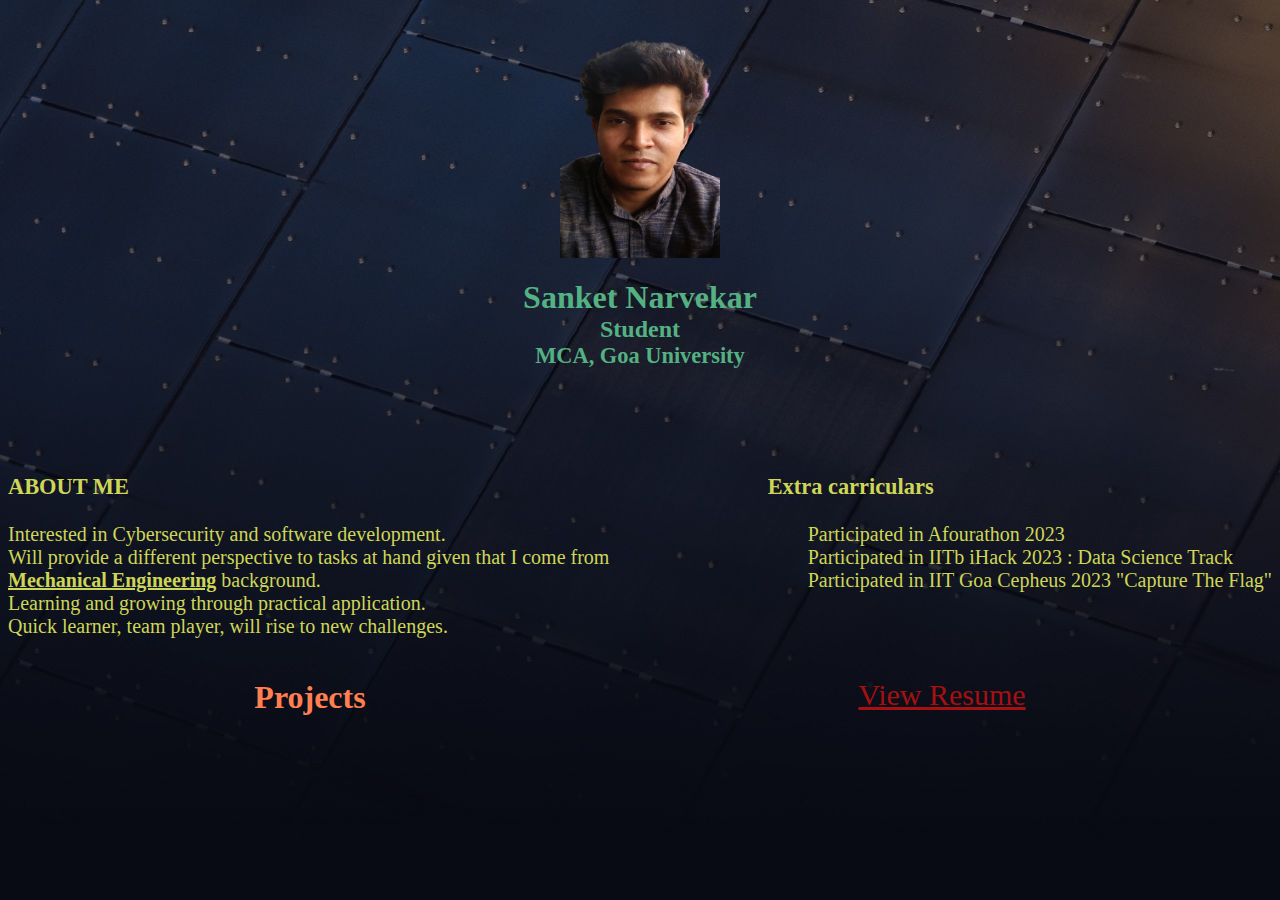
<file: Index.html>
<!DOCTYPE html>
<head>
    <title> Sanket Narvekar</title>
    <style>
        body{color: rgb(84, 177, 130);}
        h3{font-size: 1.4em;}
    </style>
    <link rel="stylesheet" href="https://cdnjs.cloudflare.com/ajax/libs/font-awesome/6.3.0/css/all.min.css" integrity="sha512-SzlrxWUlpfuzQ+pcUCosxcglQRNAq/DZjVsC0lE40xsADsfeQoEypE+enwcOiGjk/bSuGGKHEyjSoQ1zVisanQ==" crossorigin="anonymous" referrerpolicy="no-referrer" />
    <link rel="stylesheet" type="text/css" href="style.css">
    <link rel="icon" type="image/x-icon" href="./favicon_io/favicon.ico">
</head>

<body style ="background-image: url(bg.jpeg);">
    <div style="display: flex; justify-content: center;">
        <img src = "./Snapchat-1347281680-removebg-preview.png" width="160 px" height="250 px">
    </div>

    <div style="display: flex; flex-direction: column; justify-content: center; align-items: center;">
        <h1 style="margin-bottom: 0px;">Sanket Narvekar</h1>
        <h2 style="margin-top: 0px; margin-bottom: 0px;">Student</h2>
        <h3 style="margin-top: 0px;">MCA, Goa University</h3>
    </div>

    <p style="display: flex; justify-content: center;" >
        <a href="mailto:narvekarsanket63@gmail.com"><i class="fa-regular fa-envelope" style="font-size: 60px; color: rgb(190, 82, 82);"></i></a>
        <a target="_blank" href="https://www.linkedin.com/in/sanketnarvekar95" style="margin-left: 25px;"><i class="fa-brands fa-linkedin" style="font-size: 60px; color: rgba(38, 25, 112, 0.938);"></i></a>
    </p>

    <p style="display: flex; justify-content: center;">
        <a style="display: flex; justify-content: center; font-size: 25px; color: rgb(156, 231, 206);" href="tel:+919764518403"><i class="fa-solid fa-phone" style="font-size: 40px; color: rgb(87, 102, 189);"></i></a> 
        <a href="https://wa.me/+918975195781/?text=" style="margin-left: 20px;"><i class="fa-brands fa-whatsapp" style="font-size: 40px; color: rgb(22, 212, 32);"></i></a>
    </p>
    <div style="display: flex; justify-content: space-between;">
       
        <div style="justify-items: last baseline; color:rgb(206, 214, 87);">
            <h3>ABOUT ME</h3>
            <p style>Interested in Cybersecurity and software development.<br>
                Will provide a different perspective to tasks at hand given that I come from<br>
                <strong><u>Mechanical Engineering</u></strong> background.<br>
                Learning and growing through practical application.<br>                
                Quick learner, team player, will rise to new challenges.
                <br></p>
        </div>

        <div style="align-items:end; color:rgb(206, 214, 87);">
            <h3>Extra carriculars</h3>
                <ul>
                    <li>Participated in Afourathon 2023</li>
                    <li>Participated in IITb iHack 2023 : Data Science Track</li>
                    <li>Participated in IIT Goa Cepheus 2023 "Capture The Flag" </li>
                </ul>
        </div>
    </div>

    <div style="display: flex; justify-content:space-around;">
        <div>
            <h1 style="color: coral;"> Projects</h1>
            <a style="display: flex; justify-content: center;" href="https://github.com/sanketn22"><i class="fa-brands fa-github" style="font-size: 60px; color: rgb(120, 128, 120)"></i></a> 
        </div>

        <div style="justify-content: space-evenly;">
            <p >
                <a href="Resume-Sanket-Narvekar (1).pdf" target="_blank" style="font-size: 30px; color: rgb(165, 16, 16)">
                    View Resume</a>
            </p>
        </div>
    </div>
</body>
</file>
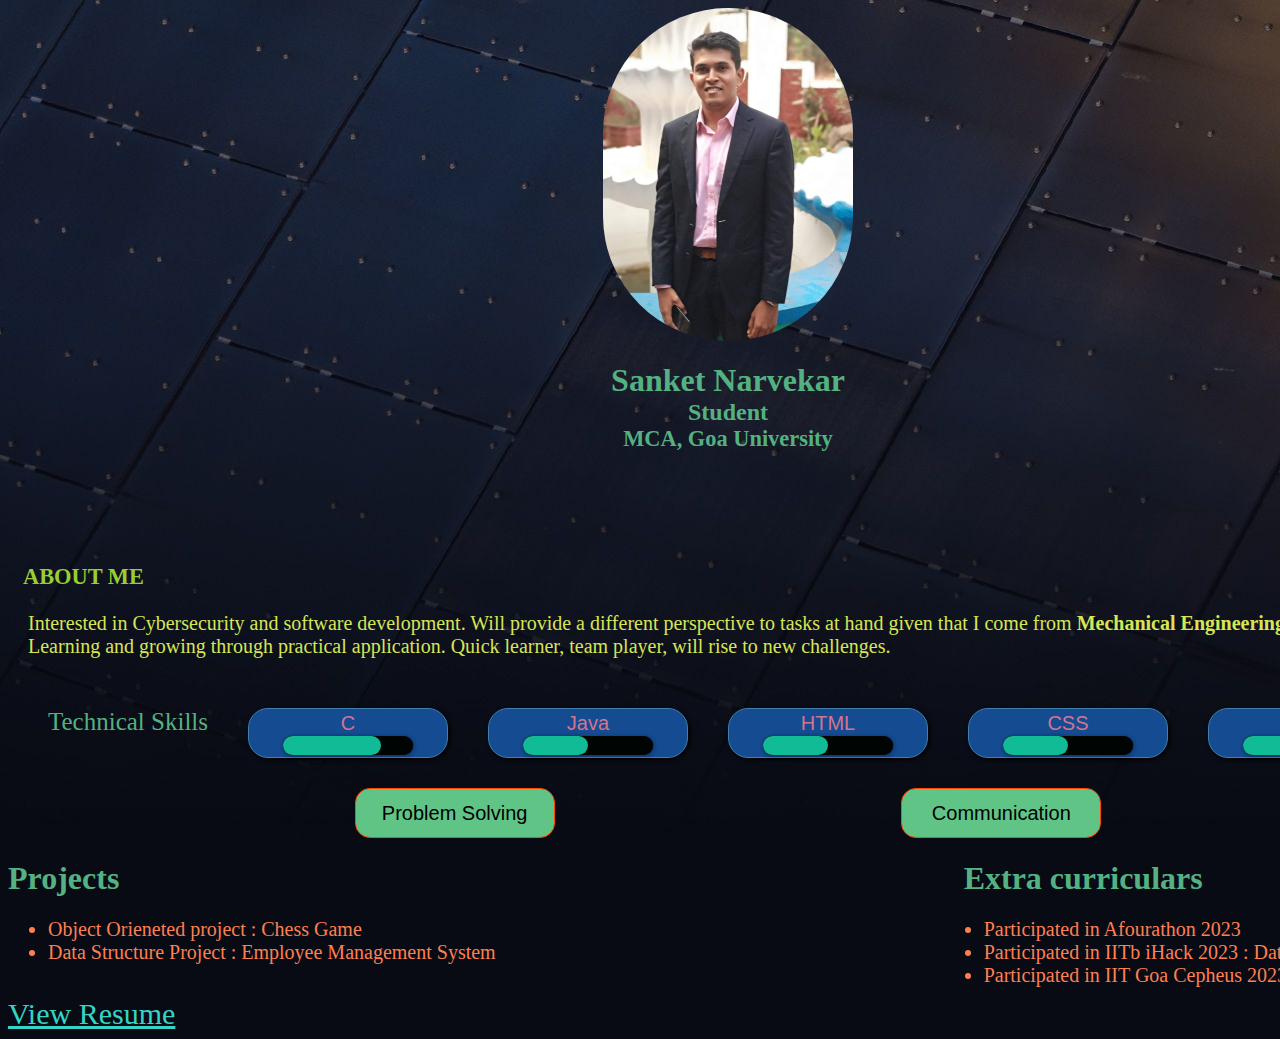
<file: index.html>
<!DOCTYPE html>

<head>
    <title> Sanket Narvekar</title>
    <style>
        body {
            color: rgb(84, 177, 130);
        }

        h3 {
            font-size: 1.4em;
        }
    </style>
    <link rel="stylesheet" href="https://cdnjs.cloudflare.com/ajax/libs/font-awesome/6.3.0/css/all.min.css"
        integrity="sha512-SzlrxWUlpfuzQ+pcUCosxcglQRNAq/DZjVsC0lE40xsADsfeQoEypE+enwcOiGjk/bSuGGKHEyjSoQ1zVisanQ=="
        crossorigin="anonymous" referrerpolicy="no-referrer" />
    <link rel="stylesheet" type="text/css" href="./css/style.css">
    <link rel="icon" type="image/x-icon" href="./favicon_io/favicon.ico">

</head>

<body style="background-image: url(bg.jpeg);">
    <div style="display: flex; justify-content: center;">
        <img src="./IMG-20190425-WA0048.jpg" width="250 px" height="332.5 px" style="border-radius: 500px;">
    </div>

    <div class="intro">
        <h1 style="margin-bottom: 0px;">Sanket Narvekar</h1>
        <h2 style="margin-top: 0px; margin-bottom: 0px;">Student</h2>
        <h3 style="margin-top: 0px;">MCA, Goa University</h3>
    </div>


    <div class="socials">
        <a href="mailto:narvekarsanket63@gmail.com"><i class="fa-regular fa-envelope"
                style="color: rgb(190, 82, 82);"></i></a>
        <a target="_blank" href="https://www.linkedin.com/in/sanketnarvekar95"><i class="fa-brands fa-linkedin"
                style="color: rgba(31, 9, 158, 0.938);"></i></a>
        <a href="tel:+919764518403"><i class="fa-solid fa-phone"></i></a>
        <a href="https://wa.me/+918975195781/?text=" target="_blank" style="margin-left: 20px;"><i
                class="fa-brands fa-whatsapp"></i></a>
        <a href="https://github.com/sanketn22"><i class="fa-brands fa-github" style="color: rgb(120, 128, 120)"></i></a>
    </div>

    <div id="about">
        <h3 id="ab_me">ABOUT ME</h3>
        <p style="margin-left: 20px;">Interested in Cybersecurity and software development.
            Will provide a different perspective to tasks at hand given that I come from <strong>Mechanical Engineering</strong> background.
            Learning and growing through practical application. Quick learner, team player, will rise to new challenges.
            <br>
        </p>
    </div>

    <div id="skills">
        <header>Technical Skills</header>

        <button disabled>C
            <progress value="75" max="100">75%</progress>
        </button>

        <button disabled>
            Java
            <progress value="50" max="100">
        </button>


        <button disabled>
            HTML
            <progress value="50" max="100"></progress>
        </button>

        <button disabled>
            CSS
            <progress value="50" max="100"></progress>
        </button>

        <button disabled>
            Linux</label>
            <progress value="50" max="100"></progress>
        </button>
    </div>

    <div id="soft-skills">
        <button>
            Problem Solving
        </button>

        <button>
            Communication
        </button>
    </div>

    <div class="project">

        <div>
            <h1> Projects</h1>
                <ul class ="ec">
                    <!-- <li><a href="https://github.com/sanketn22/SkillReporting.git">Afourathon project : Skill Reporting App</a></li>
                    <li><a href="https://github.com/sanketn22/ihack.git">iHack Project : Document Sorting and data extraction</a></li> -->
                    <li><a class="ec" href="https://github.com/OBLIABLO/OOP_Project_Chess.git">Object Orieneted project : Chess Game</a></li>
                    <li><a class= "ec" href="https://github.com/sanketn22/DSA-miniproject.git">Data Structure Project : Employee Management System</a></li>
                </ul>
        </div>

        <div>
            <h1 style="margin-left: 20px;">Extra curriculars</h3>
                <ul class ="ec">
                    <li>Participated in Afourathon 2023</li>
                    <li>Participated in IITb iHack 2023 : Data Science Track</li>
                    <li>Participated in IIT Goa Cepheus 2023 "Capture The Flag" </li>
                </ul>
        </div>
    </div>

    <div class="resume">
        <a href="Resume-Sanket-Narvekar (1).pdf" target="_blank">
            View Resume</a>
    </div>
</body>
</file>
<file: style.css>
ul{
    font-size: 10px;
    list-style:none;
}
li{
    font-size: 20px;
}
p{
    font-size: 20px;
}

.socials{
    display: flex; 
    justify-content: center;
    margin-top: auto;
}

.socials a{
    font-size: 25px;
    text-align: center;
    transition: all;
    margin-top: 20px;
    transition: all 2s;
}


.socials a .fa-solid {
    font-size: 40px;
    color: rgb(90, 143, 197);
}

.socials a .fa-brands.fa-whatsapp{
    font-size: 40px; 
    color: rgb(22, 212, 32);
}

.socials a .fa-brands.fa-github{
    margin-left: 20px;
}

.socials a:hover{
    font-size: 80px;
    top:-20px;
}

.btm1{
    display: flex; 
    justify-content:space-between;
    margin-left: 30px;
    margin-right:50px;
    color:chartreuse;
}

.btm1 ul a{
    color: rgb(218, 189, 153);
    font-size: 20px;
    margin-left:0px;
    margin-right: 40px;
    transition: all 50ms;
}

.btm ul a :hover{

}
</file>
<file: css/style.css>
body{
    width: 1440px;
}

.intro{
    display: flex; 
    flex-direction: column; 
    justify-content: center; 
    align-items: center;
}

ul{
    font-size: 10px;
}
li{
    font-size: 20px;
}
p{
    font-size: 20px;
    color:rgb(215, 230, 84);
}

.socials{
    display: flex; 
    justify-content: center;
    margin : auto;
    
}

.socials a{
    font-size:40px;
    text-align: center;
    transition: all;
    margin : 10px;
    transition: all 0.5s;
}


.socials a .fa-solid {
    font-size: 40px;
    color: rgb(90, 143, 197);
}

.socials a .fa-brands.fa-whatsapp{
    font-size: 40px; 
    color: rgb(22, 212, 32);
}

.socials a .fa-brands.fa-github{
    margin-left: 20px;
}

.socials a:hover{
    /* font-size: 80px; */
    scale: 1.5  ;
}

.btm1{
    display: flex; 
    justify-content:space-between;
    margin-left: 30px;
    margin-right:50px;
    color:rgb(135, 218, 211);
}

.btm1 ul li a{
    color: rgb(218, 189, 153);
    font-size: 20px;
    margin-left:0px;
    margin-right: 40px;
    margin-top: 10px;
    transition: all 50ms;
}

.resume a{
    font-size: 30px; 
    color: rgb(52, 212, 199);
    position: relative;
    transition: all 0.5s;
}

#skills{
    display:flex;
    justify-content:space-evenly;
    margin-top: 50px;
    flex-direction:row;    
}

#skills header{
    font-size: 25px;
}

#skills button{
    display: flex;
    justify-content: space-evenly;
    flex-direction: column;
    border: 1px solid rgb(63, 128, 172);
    background-color: rgb(21, 75, 145);
    color: rgb(211, 116, 144);
    background-blend-mode:lighten;    
    font-size: 20px;
    width: 200px;
    height:50px;
    text-align: center;
    border-radius: 20px;
    align-items: center;
    box-shadow: 1.5px 1.5px 4px black;
    transition: all .5s;
}


#skills button progress{
    border-radius: 20px; 
    width:70%;
    height: 40%;
    box-shadow: 1px 1px 4px rgba( 0, 0, 0, 0.2 );    
    background-color: rgb(0, 5, 4);
    accent-color: rgb(38, 133, 96);
    -webkit-appearance: none;
    transition: all .5s;
}

#skills button progress::-webkit-progress-bar {    
    border-radius: 20px; 
    box-shadow: 1px 1px 4px rgba( 0, 0, 0, 0.2 );
    background-color: rgb(0, 5, 4);
    accent-color: rgb(16, 187, 150);
}

#skills button  progress::-webkit-progress-value {
    border-radius: 15px;     
    box-shadow: 1px 1px 4px rgba( 0, 0, 0, 0.2 );
    background-color: rgb(16, 187, 150);
}

#skills button progress::-moz-progress-bar {
    background-color: rgb(16, 187, 150);
    border-radius: 20px;
}


#soft-skills{
    display: flex;
    justify-content: space-evenly;
    justify-items: center;
}

#soft-skills button{
    
    border: 1px solid rgb(255, 72, 0);
    background-color: rgb(95, 196, 134);
    margin-top: 30px;
    justify-content: center;
    font-size: 20px;
    width: 200px;
    height: 50px;
    text-align: center;    
    border-radius: 15px;
    transition: all 0.5s;
}

#skills button:hover{
    scale: 1.3;
    
}

#soft-skills button:hover{
    scale: 1.3;
}

#skills button progress:hover{
    animation: load 1.5s normal forwards;
}


.ec{
    display:block;
    list-style-type: disc;
    color: coral;
    text-decoration: none;
}

.about{
    width: 720px;
}

#ab_me{
    color: yellowgreen;
    margin-left: 15px;
}

#resume{
    display: flex;
    justify-content: center;
    text-align: center;
    justify-items: center;
}

.project{
    display: flex; 
    justify-content: space-between;
}

@keyframes load {
    0% { width: 0; }
    100% { width: 75%; }
}
</file>
